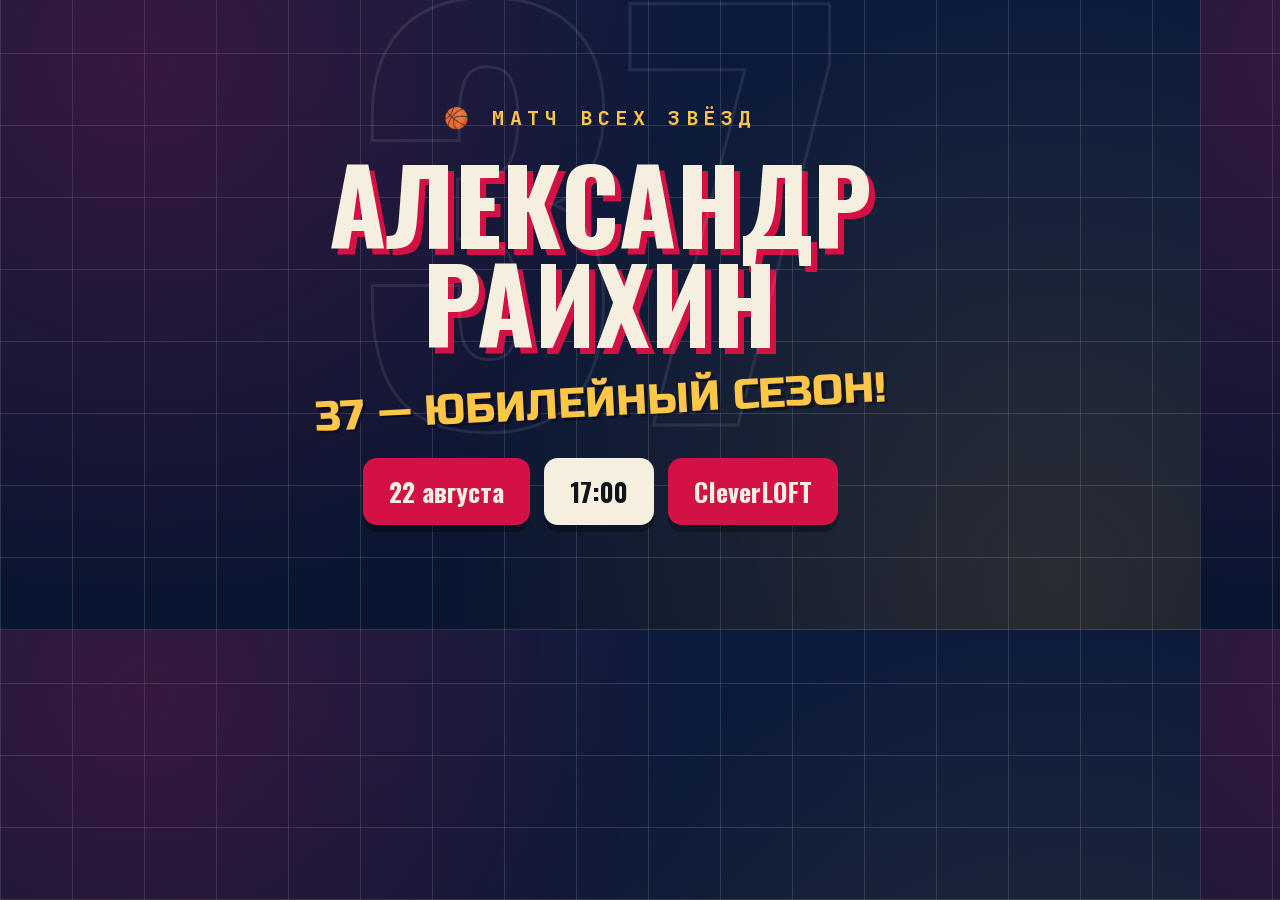
<file: scripts/og_template.html>
<!DOCTYPE html>
<html lang="ru">
<head>
<meta charset="UTF-8">
<title>og</title>
<link rel="stylesheet" href="../site/fonts/fonts.css">
<style>
  :root {
    --navy: #0c1b3d; --navy2: #0a1530; --red: #d31145;
    --gold: #ffc647; --cream: #f5efe0; --line: rgba(245,239,224,0.14);
  }
  * { box-sizing: border-box; margin: 0; }
  html, body { width: 1200px; height: 630px; overflow: hidden; }
  body {
    background:
      radial-gradient(circle at 12% 10%, rgba(211,17,69,0.22), transparent 45%),
      radial-gradient(circle at 88% 92%, rgba(255,198,71,0.13), transparent 50%),
      repeating-linear-gradient(0deg, var(--line) 0 1px, transparent 1px 72px),
      repeating-linear-gradient(90deg, var(--line) 0 1px, transparent 1px 72px),
      linear-gradient(180deg, var(--navy) 0%, var(--navy2) 100%);
    color: var(--cream);
    font-family: 'Inter', sans-serif;
    display: flex;
    flex-direction: column;
    justify-content: center;
    align-items: center;
    text-align: center;
    position: relative;
  }
  .jersey {
    position: absolute;
    top: -70px; left: 50%; transform: translateX(-50%);
    font-family: 'Oswald', sans-serif; font-weight: 700;
    font-size: 520px; line-height: 1;
    color: transparent;
    -webkit-text-stroke: 3px rgba(245,239,224,0.09);
  }
  .eyebrow {
    font-family: 'JetBrains Mono', monospace; font-weight: 700;
    font-size: 20px; letter-spacing: 0.28em; text-transform: uppercase;
    color: var(--gold); margin-bottom: 22px;
  }
  h1 {
    font-family: 'Oswald', sans-serif; font-weight: 700;
    font-size: 104px; line-height: 0.95; text-transform: uppercase;
    text-shadow: 6px 6px 0 var(--red);
  }
  .burst {
    font-family: 'Russo One', sans-serif; font-size: 42px;
    color: var(--gold); transform: rotate(-3deg);
    margin: 26px 0 30px; text-shadow: 3px 3px 0 rgba(0,0,0,0.35);
  }
  .facts { display: flex; gap: 14px; }
  .fact {
    background: var(--cream); color: #12141c;
    border-radius: 14px; padding: 14px 26px;
    font-family: 'Oswald', sans-serif; font-weight: 700; font-size: 26px;
    box-shadow: 0 7px 0 rgba(0,0,0,0.3);
  }
  .fact.red { background: var(--red); color: var(--cream); }
</style>
</head>
<body>
  <div class="jersey">37</div>
  <div class="eyebrow">🏀 Матч всех звёзд</div>
  <h1>Александр<br>Раихин</h1>
  <div class="burst">37 — ЮБИЛЕЙНЫЙ СЕЗОН!</div>
  <div class="facts">
    <div class="fact red">22 августа</div>
    <div class="fact">17:00</div>
    <div class="fact red">CleverLOFT</div>
  </div>
</body>
</html>
</file>
<file: site/fonts/fonts.css>
/* Шрифты захостены локально и урезаны до нужных символов:
   готовые подмножества Google тянули 283 КБ на загрузку.
   Латиница и кириллица в одном файле — вдвое меньше запросов.
   Сгенерировано scripts/getfonts.py, править руками нет смысла. */

/* Oswald 700 */
@font-face { font-family: 'Oswald'; font-style: normal; font-weight: 700; font-display: swap; src: url(Oswald-700.woff2) format('woff2'); }

/* Russo One 400 */
@font-face { font-family: 'Russo One'; font-style: normal; font-weight: 400; font-display: swap; src: url(RussoOne-400.woff2) format('woff2'); }

/* Bangers 400 */
@font-face { font-family: 'Bangers'; font-style: normal; font-weight: 400; font-display: swap; src: url(Bangers-400.woff2) format('woff2'); }

/* Inter 400 */
@font-face { font-family: 'Inter'; font-style: normal; font-weight: 400; font-display: swap; src: url(Inter-400.woff2) format('woff2'); }

/* Inter 700 */
@font-face { font-family: 'Inter'; font-style: normal; font-weight: 700; font-display: swap; src: url(Inter-700.woff2) format('woff2'); }

/* JetBrains Mono 700 */
@font-face { font-family: 'JetBrains Mono'; font-style: normal; font-weight: 700; font-display: swap; src: url(JetBrainsMono-700.woff2) format('woff2'); }
</file>
